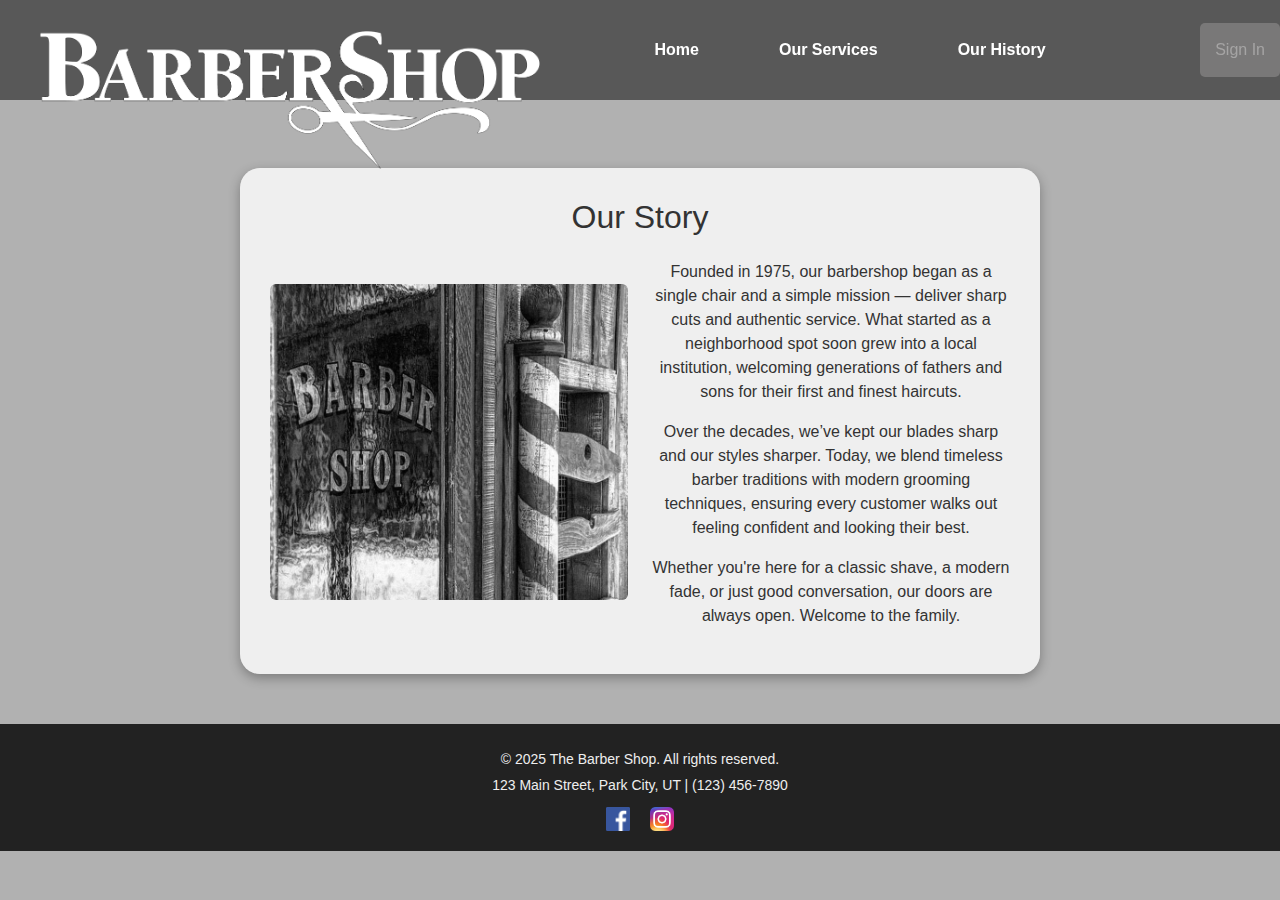
<file: html/ourhistory.html>
<!DOCTYPE html>
<html lang="en">
<head> <!-- Aquí estaba mal escrito como "<>" -->
  <meta charset="UTF-8">
  <meta name="viewport" content="width=device-width, initial-scale=1.0">
  <title>Barber Shop</title>
  <link href="https://cdn.jsdelivr.net/npm/bootstrap@5.1.3/dist/css/bootstrap.min.css" rel="stylesheet">
  <link rel="stylesheet" href="../css/ourhistory.css">
</head>
<body>
  
<header>
  <img src="../img/barbershoplogwhite.png" alt="logobarbershop">
  <nav>
    <ul>
        <li><a href="../index.html">Home</a></li>
        <li><a href="../html/ourservices.html">Our Services</a></li>
        <li><a href="../html/ourhistory.html">Our History</a></li>
    </ul>
  </nav> <!-- aquí cerraste mal: usaste <nav/> en lugar de </nav> -->
  <div class="signup">
    <a>Sign In</a>
  </div>
</header>

<section id="our-story" class="container my-5">
  <h2 class="text-center mb-4">Our Story</h2>
  <div class="row align-items-center">
    <div class="col-md-6">
      <img src="../img/barberpolehistory.jpg" class="img-fluid rounded" alt="Barber Shop History">
    </div>
    <div class="col-md-6">
      <p>
        Founded in 1975, our barbershop began as a single chair and a simple mission — deliver sharp cuts and authentic service. What started as a neighborhood spot soon grew into a local institution, welcoming generations of fathers and sons for their first and finest haircuts.
      </p>
      <p>
        Over the decades, we’ve kept our blades sharp and our styles sharper. Today, we blend timeless barber traditions with modern grooming techniques, ensuring every customer walks out feeling confident and looking their best.
      </p>
      <p>
        Whether you're here for a classic shave, a modern fade, or just good conversation, our doors are always open. Welcome to the family.
      </p>
    </div>
  </div>
</section>

<footer class="footer">
    <div class="footer-content">
      <p>&copy; 2025 The Barber Shop. All rights reserved.</p>
      <p>123 Main Street, Park City, UT | (123) 456-7890</p>
      <div class="social-icons">
        <a href="#"><img src="../img/Facebook_logo_(square).png" alt="Facebook"></a>
        <a href="#"><img src="../img/Instagram_icon.png" alt="Instagram"></a>
      </div>
    </div>
  </footer>
  

</body>
</html>
</file>
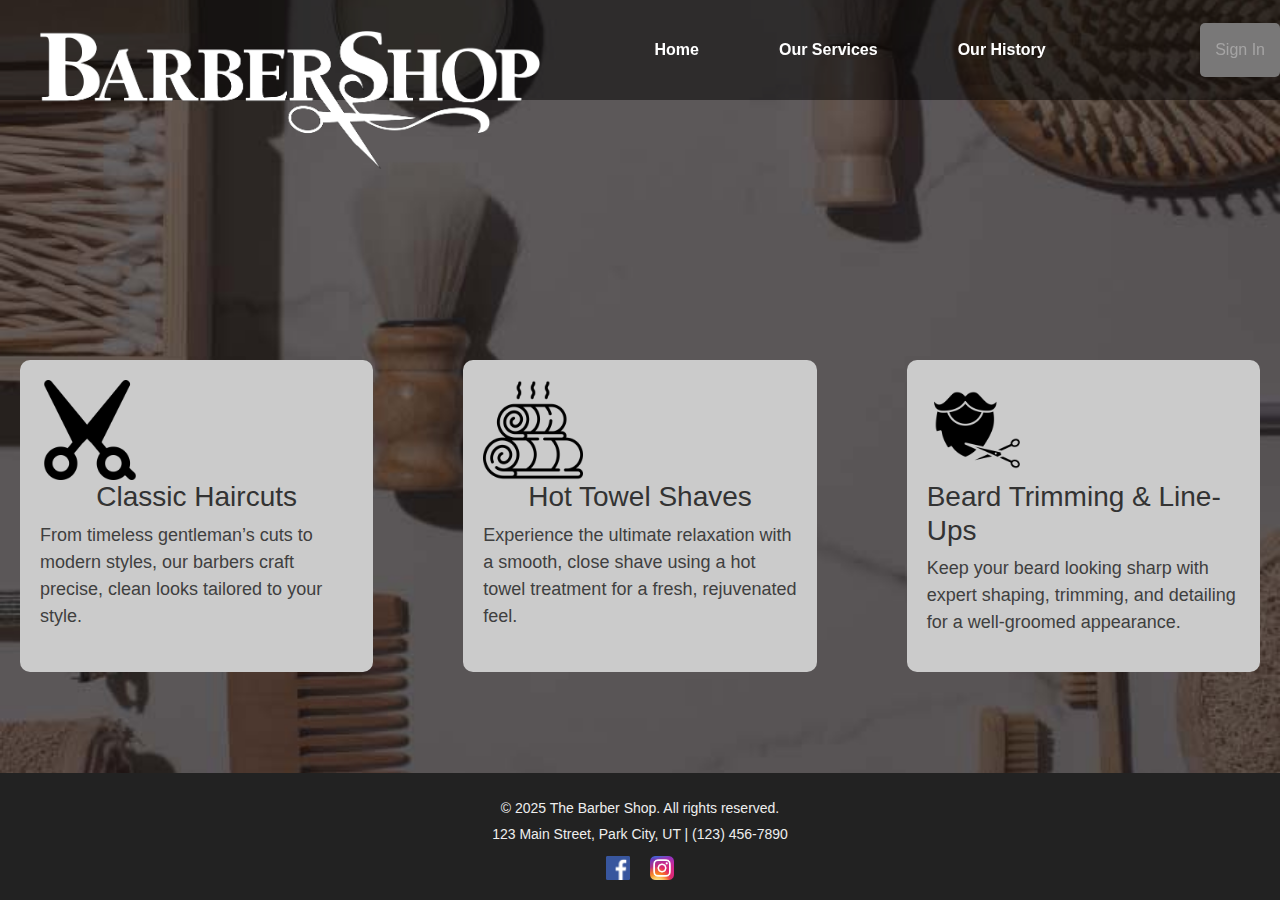
<file: html/ourservices.html>
<!DOCTYPE html>
<html lang="en">
<head>
    <meta charset="UTF-8">
    <meta name="viewport" content="width=device-width, initial-scale=1.0">
    <title>Barber Shop</title>
    <link href="https://cdn.jsdelivr.net/npm/bootstrap@5.1.3/dist/css/bootstrap.min.css" rel="stylesheet">
    <link rel="stylesheet" href="../css/style.css">
    <link rel="stylesheet" href="../css/ourservices.css">
</head>
<body>

    <body>

        <header>
            <img src="../img/barbershoplogwhite.png" alt="logobarbershop">
            <nav>
                <ul>
                    <li><a href="../index.html">Home</a></li>
                    <li><a href="../html/ourservices.html">Our Services</a></li>
                    <li><a href="../html/ourhistory.html">Our History</a></li>
                </ul>
            </nav>
            <div class="signup">
                <a>Sign In</a>
            </div>
        </header>
        
        <main>
            <section id="generalservice" class="grid-section">
                <div class="grid-item">
                    <img src="../img/classichaircuts.png" alt="classic haircuts">
                    <h3>Classic Haircuts</h3>
                    <p>From timeless gentleman’s cuts to modern styles, our barbers craft precise, clean looks tailored to your style.</p>
                </div>
        
                <div class="grid-item">
                    <img src="../img/towel.png" alt="Hot Towel Shaves">
                    <h3>Hot Towel Shaves</h3>
                    <p>Experience the ultimate relaxation with a smooth, close shave using a hot towel treatment for a fresh, rejuvenated feel.</p>
                </div>
        
                <div class="grid-item">
                    <img src="../img/beard-trimming.png" alt="Beard Trimming & Line-Ups">
                    <h3>Beard Trimming & Line-Ups</h3>
                    <p>Keep your beard looking sharp with expert shaping, trimming, and detailing for a well-groomed appearance.</p>
                </div>
            </section>
        </main>
        
        <footer class="footer">
            <div class="footer-content">
                <p>&copy; 2025 The Barber Shop. All rights reserved.</p>
                <p>123 Main Street, Park City, UT | (123) 456-7890</p>
                <div class="social-icons">
                    <a href="#"><img src="../img/Facebook_logo_(square).png" alt="Facebook"></a>
                    <a href="#"><img src="../img/Instagram_icon.png" alt="Instagram"></a>
                </div>
            </div>
        </footer>
        
        </body>
        
</html>
</file>
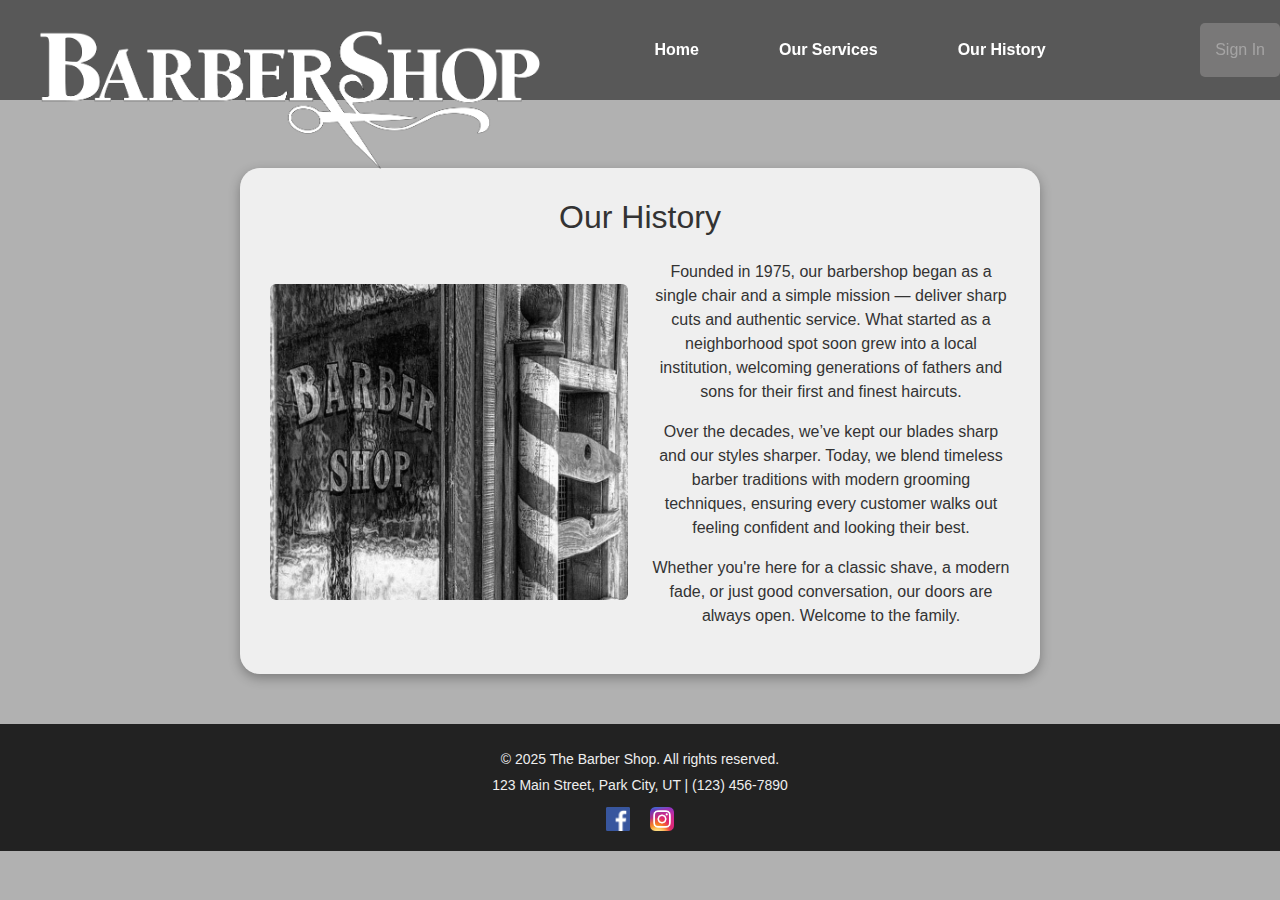
<file: Bedu/barbershop/html/ourhistory.html>
<!DOCTYPE html>
<html lang="en">
<head> <!-- Aquí estaba mal escrito como "<>" -->
  <meta charset="UTF-8">
  <meta name="viewport" content="width=device-width, initial-scale=1.0">
  <title>Barber Shop</title>
  <link href="https://cdn.jsdelivr.net/npm/bootstrap@5.1.3/dist/css/bootstrap.min.css" rel="stylesheet">
  <link rel="stylesheet" href="../css/ourhistory.css">
</head>
<body>
  
<header>
  <img src="../img/barbershoplogwhite.png" alt="logobarbershop">
  <nav>
    <ul>
        <li><a href="../index.html">Home</a></li>
        <li><a href="../html/ourservices.html">Our Services</a></li>
        <li><a href="../html/ourhistory.html">Our History</a></li>
    </ul>
  </nav> <!-- aquí cerraste mal: usaste <nav/> en lugar de </nav> -->
  <div class="signup">
    <a>Sign In</a>
  </div>
</header>

<section id="our-story" class="container my-5">
  <h2 class="text-center mb-4">Our History</h2>
  <div class="row align-items-center">
    <div class="col-md-6">
      <img src="../img/barberpolehistory.jpg" class="img-fluid rounded" alt="Barber Shop History">
    </div>
    <div class="col-md-6">
      <p>
        Founded in 1975, our barbershop began as a single chair and a simple mission — deliver sharp cuts and authentic service. What started as a neighborhood spot soon grew into a local institution, welcoming generations of fathers and sons for their first and finest haircuts.
      </p>
      <p>
        Over the decades, we’ve kept our blades sharp and our styles sharper. Today, we blend timeless barber traditions with modern grooming techniques, ensuring every customer walks out feeling confident and looking their best.
      </p>
      <p>
        Whether you're here for a classic shave, a modern fade, or just good conversation, our doors are always open. Welcome to the family.
      </p>
    </div>
  </div>
</section>

<footer class="footer">
    <div class="footer-content">
      <p>&copy; 2025 The Barber Shop. All rights reserved.</p>
      <p>123 Main Street, Park City, UT | (123) 456-7890</p>
      <div class="social-icons">
        <a href="#"><img src="../img/Facebook_logo_(square).png" alt="Facebook"></a>
        <a href="#"><img src="../img/Instagram_icon.png" alt="Instagram"></a>
      </div>
    </div>
  </footer>
  

</body>
</html>
</file>
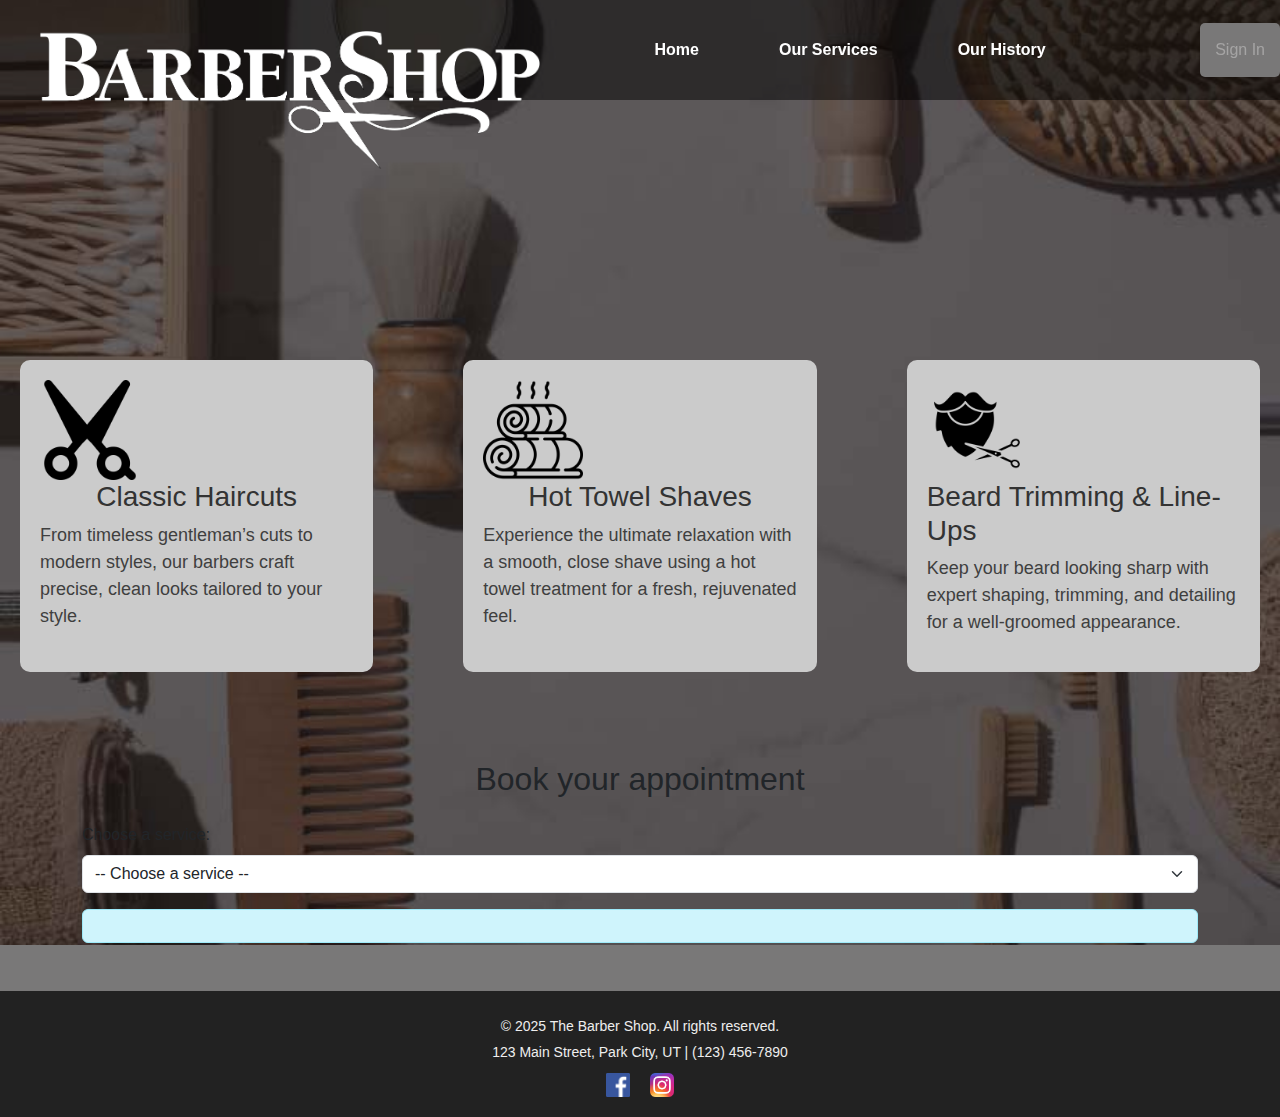
<file: Bedu/barbershop/html/ourservices.html>
<!DOCTYPE html>
<html lang="en">
<head>
    <meta charset="UTF-8">
    <meta name="viewport" content="width=device-width, initial-scale=1.0">
    <title>Barber Shop</title>
    <link href="https://cdn.jsdelivr.net/npm/bootstrap@5.1.3/dist/css/bootstrap.min.css" rel="stylesheet">
    <link rel="stylesheet" href="../css/style.css">
    <link rel="stylesheet" href="../css/ourservices.css">
</head>
<body>
        <header>
            <img src="../img/barbershoplogwhite.png" alt="logobarbershop">
            <nav>
                <ul>
                    <li><a href="../index.html">Home</a></li>
                    <li><a href="../html/ourservices.html">Our Services</a></li>
                    <li><a href="../html/ourhistory.html">Our History</a></li>
                </ul>
            </nav>
            <div class="signup">
                <a>Sign In</a>
            </div>
        </header>
        
        <main>
            <section id="generalservice" class="grid-section">
                <div class="grid-item">
                    <img src="../img/classichaircuts.png" alt="classic haircuts">
                    <h3>Classic Haircuts</h3>
                    <p>From timeless gentleman’s cuts to modern styles, our barbers craft precise, clean looks tailored to your style.</p>
                </div>
        
                <div class="grid-item">
                    <img src="../img/towel.png" alt="Hot Towel Shaves">
                    <h3>Hot Towel Shaves</h3>
                    <p>Experience the ultimate relaxation with a smooth, close shave using a hot towel treatment for a fresh, rejuvenated feel.</p>
                </div>
        
                <div class="grid-item">
                    <img src="../img/beard-trimming.png" alt="Beard Trimming & Line-Ups">
                    <h3>Beard Trimming & Line-Ups</h3>
                    <p>Keep your beard looking sharp with expert shaping, trimming, and detailing for a well-groomed appearance.</p>
                </div>
            </section>

            <section id="calculadora" class="container my-5">
                <h2 class="text-center mb-4">Book your appointment</h2>
                    <div class="mb-3">
                        <label for="servicio" class="form-label">Choose a service:</label>
                        <select id="servicio" class="form-select">
                        <option value="">-- Choose a service --</option>
                        <option value="corte">Haircut</option>
                        <option value="barba">Beard Trimming</option>
                        <option value="combo">Haircut + Beard</option>
                        </select>
                    </div>
                    <div id="resultado" class="alert alert-info" role="alert"></div>
            </section>

        

        </main>
        
        <footer class="footer">
            <div class="footer-content">
                <p>&copy; 2025 The Barber Shop. All rights reserved.</p>
                <p>123 Main Street, Park City, UT | (123) 456-7890</p>
                <div class="social-icons">
                    <a href="#"><img src="../img/Facebook_logo_(square).png" alt="Facebook"></a>
                    <a href="#"><img src="../img/Instagram_icon.png" alt="Instagram"></a>
                </div>
            </div>
        </footer>

        <script>
  const servicioSelect = document.getElementById('servicio');
  const resultado = document.getElementById('resultado');

  servicioSelect.addEventListener('change', () => {
    const servicio = servicioSelect.value;
    let mensaje = '';

    if (servicio === 'corte') {
      mensaje = 'Haircut: $15 - (30 minutes)';
    } else if (servicio === 'barba') {
      mensaje = 'Beard Trimming: $10 - (20 minutes)';
    } else if (servicio === 'combo') {
      mensaje = 'Haircut + Beard: $22 - (45 minutes)';
    } else {
      mensaje = '';
    }

    resultado.textContent = mensaje;


  });
</script>

        </body>

        
</html>
</file>
<file: css/ourhistory.css>
body {
    font-family: 'Trebuchet MS', 'Lucida Sans Unicode', 'Lucida Grande', 'Lucida Sans', Arial, sans-serif;
    margin: 0;
    padding: 0;
    background-color: #b1b1b1;
    padding-top: 120px;
  }
  
  header {
    display: flex;
    justify-content: space-between;
    align-items: center;
    background-color: rgba(0, 0, 0, 0.5);
    position: fixed;
    top: 0 ;
    height: 100px;
    width: 100%;
    z-index: +2;
  }

  header img { /*Este es el logo*/
    width: 500px;
    height: auto;
    position: static;
    margin-left: 40px;
    margin-top: 100px;
  }
  
  header .signup {
    background-color: #797878;
    padding: 15px;
    color: #a5a4a4;
    cursor: pointer;
    display: flex;
    align-items: center;
    border-radius: 5px;
  }

  nav {
    display: flex;
    justify-content: space-around;
    margin-right: 40px;
  }

  nav ul {
    list-style: none;
    display: flex;
    padding: 15px;
    margin: 0;
  }
  nav ul li {
    margin: 0 10px;
  }
  nav ul li a {
    color: white;
    padding: 20px 30px;
    text-decoration: none;
    font-weight: bold;
  }
  nav ul li a:hover {
    background-color: #d3d0d1;
    border-radius: 5px;
    color: black;
  
  }

  #our-story {
    padding: 30px;
    margin: 20px auto;
    max-width: 800px;
    background-color: rgba(255, 255, 255, 0.8);
    border-radius: 20px;
    text-align: center;
    color: rgba(79, 79, 79, 0.848);  /* Texto negro */
    box-shadow: 0 4px 12px rgba(0, 0, 0, 0.3);
}

#our-story * {
  color: #333333;  /* Todo hijo también negro */
}

  
  #our-story img {
    display: block;
    margin: 0 auto 20px auto;
    max-width: 100%;
    height: auto;
    border-radius: 15px;
  }

  .footer {
    background-color: #222;
    color: #eee;
    text-align: center;
    padding: 20px 10px;
    margin-top: 50px;
  }
  
  .footer p {
    margin: 5px 0;
    font-size: 14px;
  }
  
  .footer .social-icons {
    margin-top: 10px;
  }
  
  .footer .social-icons a {
    display: inline-block;
    margin: 0 8px;
    transition: transform 0.3s ease;
  }
  
  .footer .social-icons a img {
    width: 24px;
    height: 24px;
  }
  
  .footer .social-icons a:hover {
    transform: scale(1.2);
  }
  
  /* Diseño responsivo para pantallas pequeñas */
@media (max-width: 768px) {

  header {
    flex-direction: column;
    height: auto;
    padding: 10px;
  }

  header img {
    width: 250px;
    margin: 20px 0;
  }

  nav {
    margin: 0;
  }

  nav ul {
    flex-direction: column;
    align-items: center;
    padding: 0;
  }

  nav ul li {
    margin: 10px 0;
  }

  .banner-content h1 {
    font-size: 40px;
  }

  .banner-content p {
    font-size: 16px;
  }

  .product img {
    width: 100%;
  }

  .grid-section {
    margin-top: 100px;
    gap: 30px;
    grid-template-columns: repeat(auto-fit, minmax(150px, 1fr));
  }

  .grid-item {
    font-size: 25px;
  }

  .grid-item p {
    font-size: 14px;
  }

  .call {
    padding: 40px 20px;
  }

  .call h2 {
    font-size: 30px;
  }

  .call p {
    font-size: 18px;
  }

  .carousel-item img {
    width: 100%;
  }

}
</file>
<file: css/style.css>
/* Estilos generales */
body {
    font-family: 'Trebuchet MS', 'Lucida Sans Unicode', 'Lucida Grande', 'Lucida Sans', Arial, sans-serif;
    margin: 0;
    padding: 0;
    background-color: #797878;
  }
  
  header {
    display: flex;
    justify-content: space-between;
    align-items: center;
    background-color: rgba(0, 0, 0, 0.5);
    position: fixed;
    top: 0 ;
    height: 100px;
    width: 100%;
    z-index: +2;
  }

  header img { /*Este es el logo*/
    width: 500px;
    height: auto;
    position: static;
    margin-left: 40px;
    margin-top: 100px;
  }
  
  header .signup {
    background-color: #797878;
    padding: 15px;
    color: #a5a4a4;
    cursor: pointer;
    display: flex;
    align-items: center;
    border-radius: 5px;
  }

  nav {
    display: flex;
    justify-content: space-around;
    margin-right: 40px;
  }

  nav ul {
    list-style: none;
    display: flex;
    padding: 15px;
    margin: 0;
  }
  nav ul li {
    margin: 0 10px;
  }
  nav ul li a {
    color: white;
    padding: 20px 30px;
    text-decoration: none;
    font-weight: bold;
  }
  nav ul li a:hover {
    background-color: #d3d0d1;
    border-radius: 5px;
    color: black;
  }
  
  .first {
    position: relative;
    width: 100%;
    height: 100vh; /* Hace que la sección ocupe toda la altura de la pantalla */
    display: flex;
    justify-content: center;
    align-items: center;
}

.image-container {
    position: relative;
    width: 100%;
    height: 100%; /* Se asegura de que el contenedor tenga una altura */
    display: flex;
    justify-content: center;
    align-items: center;
    overflow: hidden;
}

.image-container img {
    width: 100%;
    height: 100%;
    object-fit: cover; /* Asegura que la imagen cubra el área sin distorsionarse */
    position: absolute;
    top: 0;
    left: 0;
    z-index: -1;
}

.overlay {
    position: absolute;
    top: 0;
    left: 0;
    width: 100%;
    height: 100%;
    background: rgba(0, 0, 0, 0.5); /* Oscurece la imagen para mejorar la visibilidad del texto */
    z-index: 1;
}

.banner-content {
    position: relative;
    text-align: center;
    color: white;
    z-index: 2; /* Asegura que el texto esté encima de la imagen y el overlay */
    padding: 20px;
    max-width: 700px;
}
    
    .banner-content h1 {
        display: flex;
    font-size: 90px;
    text-shadow: #484848 3px 3px;
    }

    .banner-content h1 {
      display: inline-block;  /* Necesario para que transform funcione bien en links */
      transition: transform 0.3s ease;  /* Esto hace que el cambio sea suave */
    }
    
    .banner-content h1:hover {
      transform: scale(1.2);
    }
    
    .banner-content p {
        padding-top: 20px;
        color: #dcdcdc;
        font-size: 20px;
        text-shadow: #484848 2px 2px;
    }

    .flex-section {
        display: flex;
        flex-direction: column;
        align-items: center;
        padding: 40px 20px;
      }
      .product {
        background-color: rgb(243, 243, 243);
        padding: 30px;
        border-radius: 10px;
        box-shadow: 0 2px 5px rgba(0, 0, 0, 0.2);
        margin: 10px;
        text-align: center;
        width: 100%;
      }
      
      .product img {
        width: 400px;
        border-radius: 10px;
      }

      .grid-section {
        margin-top: 200px;
        display: grid;
        grid-template-columns: repeat(auto-fit, minmax(200px, 1fr));
        overflow-x: auto;
        gap: 90px;
        padding: 40px 20px;
      }
      .grid-item {
        background-color: #cbcbcb;
        padding: 20px;
        border-radius: 10px;
        font-size: 35px;
        color: #333;
        place-items: center;
      }
      
      .grid-item:hover {
        transform: translateY(-3px) scale(1.1);
        box-shadow: 0 10px 20px rgba(0,0,0,0.2);
    }

      .grid-item p {
        font-size: 18px;
        color: #3f3f3f;
      }
      
      .grid-item img {
        width: 100px;
        height: auto;
      }
      
      .video-container {
        max-width: 800px; /* Ajusta el ancho máximo */
        width: 90%; /* Hace que sea responsivo */
        margin: 40px auto; /* Centra el cuadro del video */
        display: flex;
        justify-content: center;
        align-items: center;
      }
      
      .video-container video {
        width: 100%;
        border-radius: 10px;
      }
      
      .call {
        text-align: center;
        background-color: #c4c4c4;
        color: rgb(53, 51, 51);
        padding: 85px;
      }

      .call h2 {
        font-size: 50px;
      }

      .call p {
        font-size: 30px;
      }

      .footer {
        background-color: #222;
        color: #eee;
        text-align: center;
        padding: 20px 10px;
      }
      
      .footer p {
        margin: 5px 0;
        font-size: 14px;
      }
      
      .footer .social-icons {
        margin-top: 10px;
      }
      
      .footer .social-icons a {
        display: inline-block;
        margin: 0 8px;
        transition: transform 0.3s ease;
      }
      
      .footer .social-icons a img {
        width: 24px;
        height: 24px;
      }
      
      .footer .social-icons a:hover {
        transform: scale(1.2);
      }

      .carousel-container {
        width: 90%;
        overflow: hidden;
        margin: 40px auto;
        position: relative;
    }
    
    .carousel-track {
        display: flex;
        transition: transform 0.5s ease-in-out;
    }
    
    .carousel-item {
        min-width: 100%;
        box-sizing: border-box;
        padding: 30px;
        text-align: center;
        background-color: rgb(212, 211, 211);
        border-radius: 10px;
        box-shadow: 0 2px 5px rgba(0, 0, 0, 0.2);
    }
    
    .carousel-item img {
        width: 400px;
        border-radius: 40px;
    }
    
    /* Botones del carrusel */
    .carousel-button {
        position: absolute;
        top: 50%;
        transform: translateY(-50%);
        background-color: rgba(0, 0, 0, 0.8);
        color: rgb(3, 3, 3);
        border: none;
        padding: 15px;
        border-radius: 50%;
        cursor: pointer;
        transition: background-color 0.3s ease;
    }
    
    .carousel-button:hover {
        background-color: rgba(255, 255, 255, 0.8);
        color: black;
    }
    
    .carousel-button.prev {
        left: 10px;
        color: gray;
    }
    
    .carousel-button.next {
        right: 10px;
        background-image: ('')
    }

    .carousel-control-prev-icon,
    .carousel-control-next-icon {
        filter: invert(1); /* invierte el color — las hace negras */
    }

    /* Diseño responsivo para pantallas pequeñas */
@media (max-width: 768px) {

  header {
    flex-direction: column;
    height: auto;
    padding: 10px;
  }

  header img {
    width: 250px;
    margin: 20px 0;
  }

  nav {
    margin: 0;
  }

  nav ul {
    flex-direction: column;
    align-items: center;
    padding: 0;
  }

  nav ul li {
    margin: 10px 0;
  }

  .banner-content h1 {
    font-size: 40px;
  }

  .banner-content p {
    font-size: 16px;
  }

  .product img {
    width: 100%;
  }

  .grid-section {
    margin-top: 100px;
    gap: 30px;
    grid-template-columns: repeat(auto-fit, minmax(150px, 1fr));
  }

  .grid-item {
    font-size: 25px;
  }

  .grid-item p {
    font-size: 14px;
  }

  .call {
    padding: 40px 20px;
  }

  .call h2 {
    font-size: 30px;
  }

  .call p {
    font-size: 18px;
  }

  .carousel-item img {
    width: 100%;
  }

}
</file>
<file: css/ourservices.css>
body {
    font-family: 'Trebuchet MS', 'Lucida Sans Unicode', 'Lucida Grande', 'Lucida Sans', Arial, sans-serif;
    margin: 0;
    padding: 0;
    background-image: url('../img/backgroundourservices.jpg');
    background-size: cover;
    background-position: center;
    background-repeat: no-repeat;
    min-height: 100vh;
    display: flex;
    flex-direction: column;
}

  
  header {
    display: flex;
    justify-content: space-between;
    align-items: center;
    background-color: rgba(0, 0, 0, 0.5);
    position: fixed;
    top: 0 ;
    height: 100px;
    width: 100%;
    z-index: 2;
  }

  header img { /*Este es el logo*/
    width: 500px;
    height: auto;
    position: static;
    margin-left: 40px;
    margin-top: 100px;
  }
  
  header .signup {
    background-color: #797878;
    padding: 15px;
    color: #a5a4a4;
    cursor: pointer;
    display: flex;
    align-items: center;
    border-radius: 5px;
  }

  nav {
    display: flex;
    justify-content: space-around;
    margin-right: 40px;
  }

  nav ul {
    list-style: none;
    display: flex;
    padding: 15px;
    margin: 0;
  }
  nav ul li {
    margin: 0 10px;
  }
  nav ul li a {
    color: white;
    padding: 20px 30px;
    text-decoration: none;
    font-weight: bold;
  }
  nav ul li a:hover {
    background-color: #d3d0d1;
    border-radius: 5px;
    color: black;
  
  }

  .footer {
    background-color: #222;
    color: #eee;
    text-align: center;
    padding: 20px 10px;
    /* elimina margin-top */
}

  
  .footer p {
    margin: 5px 0;
    font-size: 14px;
  }
  
  .footer .social-icons {
    margin-top: 10px;
  }
  
  .footer .social-icons a {
    display: inline-block;
    margin: 0 8px;
    transition: transform 0.3s ease;
  }
  
  .footer .social-icons a img {
    width: 24px;
    height: 24px;
  }
  
  .footer .social-icons a:hover {
    transform: scale(1.2);
  }
  
  html, body {
    height: 100%;
    margin: 0;
    padding: 0;
}

body {
    display: flex;
    flex-direction: column;
    min-height: 100vh;
    margin: 0px;
    padding: 0px;

}

main {
    flex: 1;
}

main {
    flex: 1;
    padding-top: 120px; /* Para que no se meta debajo del header */
}

/* Diseño responsivo para pantallas pequeñas */
@media (max-width: 768px) {

    header {
      flex-direction: column;
      height: auto;
      padding: 10px;
    }
  
    header img {
      width: 250px;
      margin: 20px 0;
    }
  
    nav {
      margin: 0;
    }
  
    nav ul {
      flex-direction: column;
      align-items: center;
      padding: 0;
    }
  
    nav ul li {
      margin: 10px 0;
    }
  
    .banner-content h1 {
      font-size: 40px;
    }
  
    .banner-content p {
      font-size: 16px;
    }
  
    .product img {
      width: 100%;
    }
  
    .grid-section {
      margin-top: 100px;
      gap: 30px;
      grid-template-columns: repeat(auto-fit, minmax(150px, 1fr));
    }
  
    .grid-item {
      font-size: 25px;
    }
  
    .grid-item p {
      font-size: 14px;
    }
  
  }
</file>
<file: Bedu/barbershop/css/ourhistory.css>
body {
    font-family: 'Trebuchet MS', 'Lucida Sans Unicode', 'Lucida Grande', 'Lucida Sans', Arial, sans-serif;
    margin: 0;
    padding: 0;
    background-color: #b1b1b1;
    padding-top: 120px;
  }
  
  header {
    display: flex;
    justify-content: space-between;
    align-items: center;
    background-color: rgba(0, 0, 0, 0.5);
    position: fixed;
    top: 0 ;
    height: 100px;
    width: 100%;
    z-index: +2;
  }

  header img { /*Este es el logo*/
    width: 500px;
    height: auto;
    position: static;
    margin-left: 40px;
    margin-top: 100px;
  }
  
  header .signup {
    background-color: #797878;
    padding: 15px;
    color: #a5a4a4;
    cursor: pointer;
    display: flex;
    align-items: center;
    border-radius: 5px;
  }

  nav {
    display: flex;
    justify-content: space-around;
    margin-right: 40px;
  }

  nav ul {
    list-style: none;
    display: flex;
    padding: 15px;
    margin: 0;
  }
  nav ul li {
    margin: 0 10px;
  }
  nav ul li a {
    color: white;
    padding: 20px 30px;
    text-decoration: none;
    font-weight: bold;
  }
  nav ul li a:hover {
    background-color: #d3d0d1;
    border-radius: 5px;
    color: black;
  
  }

  #our-story {
    padding: 30px;
    margin: 20px auto;
    max-width: 800px;
    background-color: rgba(255, 255, 255, 0.8);
    border-radius: 20px;
    text-align: center;
    color: rgba(79, 79, 79, 0.848);  /* Texto negro */
    box-shadow: 0 4px 12px rgba(0, 0, 0, 0.3);
}

#our-story * {
  color: #333333;  /* Todo hijo también negro */
}

  
  #our-story img {
    display: block;
    margin: 0 auto 20px auto;
    max-width: 100%;
    height: auto;
    border-radius: 15px;
  }

  .footer {
    background-color: #222;
    color: #eee;
    text-align: center;
    padding: 20px 10px;
    margin-top: 50px;
  }
  
  .footer p {
    margin: 5px 0;
    font-size: 14px;
  }
  
  .footer .social-icons {
    margin-top: 10px;
  }
  
  .footer .social-icons a {
    display: inline-block;
    margin: 0 8px;
    transition: transform 0.3s ease;
  }
  
  .footer .social-icons a img {
    width: 24px;
    height: 24px;
  }
  
  .footer .social-icons a:hover {
    transform: scale(1.2);
  }
  
  /* Diseño responsivo para pantallas pequeñas */
@media (max-width: 768px) {

  header {
    flex-direction: column;
    height: auto;
    padding: 10px;
  }

  header img {
    width: 250px;
    margin: 20px 0;
  }

  nav {
    margin: 0;
  }

  nav ul {
    flex-direction: column;
    align-items: center;
    padding: 0;
  }

  nav ul li {
    margin: 10px 0;
  }

  .banner-content h1 {
    font-size: 40px;
  }

  .banner-content p {
    font-size: 16px;
  }

  .product img {
    width: 100%;
  }

  .grid-section {
    margin-top: 100px;
    gap: 30px;
    grid-template-columns: repeat(auto-fit, minmax(150px, 1fr));
  }

  .grid-item {
    font-size: 25px;
  }

  .grid-item p {
    font-size: 14px;
  }

  .call {
    padding: 40px 20px;
  }

  .call h2 {
    font-size: 30px;
  }

  .call p {
    font-size: 18px;
  }

  .carousel-item img {
    width: 100%;
  }

}
</file>
<file: Bedu/barbershop/css/style.css>
/* Estilos generales */
body {
    font-family: 'Trebuchet MS', 'Lucida Sans Unicode', 'Lucida Grande', 'Lucida Sans', Arial, sans-serif;
    margin: 0;
    padding: 0;
    background-color: #797878;
  }
  
  header {
    display: flex;
    justify-content: space-between;
    align-items: center;
    background-color: rgba(0, 0, 0, 0.5);
    position: fixed;
    top: 0 ;
    height: 100px;
    width: 100%;
    z-index: +2;
  }

  header img { /*Este es el logo*/
    width: 500px;
    height: auto;
    position: static;
    margin-left: 40px;
    margin-top: 100px;
  }
  
  header .signup {
    background-color: #797878;
    padding: 15px;
    color: #a5a4a4;
    cursor: pointer;
    display: flex;
    align-items: center;
    border-radius: 5px;
  }

  nav {
    display: flex;
    justify-content: space-around;
    margin-right: 40px;
  }

  nav ul {
    list-style: none;
    display: flex;
    padding: 15px;
    margin: 0;
  }
  nav ul li {
    margin: 0 10px;
  }
  nav ul li a {
    color: white;
    padding: 20px 30px;
    text-decoration: none;
    font-weight: bold;
  }
  nav ul li a:hover {
    background-color: #d3d0d1;
    border-radius: 5px;
    color: black;
  }
  
  .first {
    position: relative;
    width: 100%;
    height: 100vh; /* Hace que la sección ocupe toda la altura de la pantalla */
    display: flex;
    justify-content: center;
    align-items: center;
}

.image-container {
    position: relative;
    width: 100%;
    height: 100%; /* Se asegura de que el contenedor tenga una altura */
    display: flex;
    justify-content: center;
    align-items: center;
    overflow: hidden;
}

.image-container img {
    width: 100%;
    height: 100%;
    object-fit: cover; /* Asegura que la imagen cubra el área sin distorsionarse */
    position: absolute;
    top: 0;
    left: 0;
    z-index: -1;
}

.overlay {
    position: absolute;
    top: 0;
    left: 0;
    width: 100%;
    height: 100%;
    background: rgba(0, 0, 0, 0.5); /* Oscurece la imagen para mejorar la visibilidad del texto */
    z-index: 1;
}

.banner-content {
    position: relative;
    text-align: center;
    color: white;
    z-index: 2; /* Asegura que el texto esté encima de la imagen y el overlay */
    padding: 20px;
    max-width: 700px;
}
    
    .banner-content h1 {
        display: flex;
    font-size: 90px;
    text-shadow: #484848 3px 3px;
    }

    .banner-content h1 {
      display: inline-block;  /* Necesario para que transform funcione bien en links */
      transition: transform 0.3s ease;  /* Esto hace que el cambio sea suave */
    }
    
    .banner-content h1:hover {
      transform: scale(1.2);
    }
    
    .banner-content p {
        padding-top: 20px;
        color: #dcdcdc;
        font-size: 20px;
        text-shadow: #484848 2px 2px;
    }

    .flex-section {
        display: flex;
        flex-direction: column;
        align-items: center;
        padding: 40px 20px;
      }
      .product {
        background-color: rgb(243, 243, 243);
        padding: 30px;
        border-radius: 10px;
        box-shadow: 0 2px 5px rgba(0, 0, 0, 0.2);
        margin: 10px;
        text-align: center;
        width: 100%;
      }
      
      .product img {
        width: 400px;
        border-radius: 10px;
      }

      .grid-section {
        margin-top: 200px;
        display: grid;
        grid-template-columns: repeat(auto-fit, minmax(200px, 1fr));
        overflow-x: auto;
        gap: 90px;
        padding: 40px 20px;
      }
      .grid-item {
        background-color: #cbcbcb;
        padding: 20px;
        border-radius: 10px;
        font-size: 35px;
        color: #333;
        place-items: center;
      }
      
      .grid-item:hover {
        transform: translateY(-3px) scale(1.1);
        box-shadow: 0 10px 20px rgba(0,0,0,0.2);
    }

      .grid-item p {
        font-size: 18px;
        color: #3f3f3f;
      }
      
      .grid-item img {
        width: 100px;
        height: auto;
      }
      
      .video-container {
        max-width: 800px; /* Ajusta el ancho máximo */
        width: 90%; /* Hace que sea responsivo */
        margin: 40px auto; /* Centra el cuadro del video */
        display: flex;
        justify-content: center;
        align-items: center;
      }
      
      .video-container video {
        width: 100%;
        border-radius: 10px;
      }
      
      .call {
        text-align: center;
        background-color: #c4c4c4;
        color: rgb(53, 51, 51);
        padding: 85px;
      }

      .call h2 {
        font-size: 50px;
      }

      .call p {
        font-size: 30px;
      }

      .footer {
        background-color: #222;
        color: #eee;
        text-align: center;
        padding: 20px 10px;
      }
      
      .footer p {
        margin: 5px 0;
        font-size: 14px;
      }
      
      .footer .social-icons {
        margin-top: 10px;
      }
      
      .footer .social-icons a {
        display: inline-block;
        margin: 0 8px;
        transition: transform 0.3s ease;
      }
      
      .footer .social-icons a img {
        width: 24px;
        height: 24px;
      }
      
      .footer .social-icons a:hover {
        transform: scale(1.2);
      }

      .carousel-container {
        width: 90%;
        overflow: hidden;
        margin: 40px auto;
        position: relative;
    }
    
    .carousel-track {
        display: flex;
        transition: transform 0.5s ease-in-out;
    }
    
    .carousel-item {
        min-width: 100%;
        box-sizing: border-box;
        padding: 30px;
        text-align: center;
        background-color: rgb(212, 211, 211);
        border-radius: 10px;
        box-shadow: 0 2px 5px rgba(0, 0, 0, 0.2);
    }
    
    .carousel-item img {
        width: 400px;
        border-radius: 40px;
    }
    
    /* Botones del carrusel */
    .carousel-button {
        position: absolute;
        top: 50%;
        transform: translateY(-50%);
        background-color: rgba(0, 0, 0, 0.8);
        color: rgb(3, 3, 3);
        border: none;
        padding: 15px;
        border-radius: 50%;
        cursor: pointer;
        transition: background-color 0.3s ease;
    }
    
    .carousel-button:hover {
        background-color: rgba(255, 255, 255, 0.8);
        color: black;
    }
    
    .carousel-button.prev {
        left: 10px;
        color: gray;
    }
    
    .carousel-button.next {
        right: 10px;
        background-image: ('')
    }

    .carousel-control-prev-icon,
    .carousel-control-next-icon {
        filter: invert(1); /* invierte el color — las hace negras */
    }

    /* Diseño responsivo para pantallas pequeñas */
@media (max-width: 768px) {

  header {
    flex-direction: column;
    height: auto;
    padding: 10px;
  }

  header img {
    width: 250px;
    margin: 20px 0;
  }

  nav {
    margin: 0;
  }

  nav ul {
    flex-direction: column;
    align-items: center;
    padding: 0;
  }

  nav ul li {
    margin: 10px 0;
  }

  .banner-content h1 {
    font-size: 40px;
  }

  .banner-content p {
    font-size: 16px;
  }

  .product img {
    width: 100%;
  }

  .grid-section {
    margin-top: 100px;
    gap: 30px;
    grid-template-columns: repeat(auto-fit, minmax(150px, 1fr));
  }

  .grid-item {
    font-size: 25px;
  }

  .grid-item p {
    font-size: 14px;
  }

  .call {
    padding: 40px 20px;
  }

  .call h2 {
    font-size: 30px;
  }

  .call p {
    font-size: 18px;
  }

  .carousel-item img {
    width: 100%;
  }

}
</file>
<file: Bedu/barbershop/css/ourservices.css>
body {
    font-family: 'Trebuchet MS', 'Lucida Sans Unicode', 'Lucida Grande', 'Lucida Sans', Arial, sans-serif;
    margin: 0;
    padding: 0;
    background-image: url('../img/backgroundourservices.jpg');
    background-size: cover;
    background-position: center;
    background-repeat: no-repeat;
    min-height: 100vh;
    display: flex;
    flex-direction: column;
}

  
  header {
    display: flex;
    justify-content: space-between;
    align-items: center;
    background-color: rgba(0, 0, 0, 0.5);
    position: fixed;
    top: 0 ;
    height: 100px;
    width: 100%;
    z-index: 2;
  }

  header img { /*Este es el logo*/
    width: 500px;
    height: auto;
    position: static;
    margin-left: 40px;
    margin-top: 100px;
  }
  
  header .signup {
    background-color: #797878;
    padding: 15px;
    color: #a5a4a4;
    cursor: pointer;
    display: flex;
    align-items: center;
    border-radius: 5px;
  }

  nav {
    display: flex;
    justify-content: space-around;
    margin-right: 40px;
  }

  nav ul {
    list-style: none;
    display: flex;
    padding: 15px;
    margin: 0;
  }
  nav ul li {
    margin: 0 10px;
  }
  nav ul li a {
    color: white;
    padding: 20px 30px;
    text-decoration: none;
    font-weight: bold;
  }
  nav ul li a:hover {
    background-color: #d3d0d1;
    border-radius: 5px;
    color: black;
  
  }

  .footer {
    background-color: #222;
    color: #eee;
    text-align: center;
    padding: 20px 10px;
    /* elimina margin-top */
}

  
  .footer p {
    margin: 5px 0;
    font-size: 14px;
  }
  
  .footer .social-icons {
    margin-top: 10px;
  }
  
  .footer .social-icons a {
    display: inline-block;
    margin: 0 8px;
    transition: transform 0.3s ease;
  }
  
  .footer .social-icons a img {
    width: 24px;
    height: 24px;
  }
  
  .footer .social-icons a:hover {
    transform: scale(1.2);
  }
  
  html, body {
    height: 100%;
    margin: 0;
    padding: 0;
}

body {
    display: flex;
    flex-direction: column;
    min-height: 100vh;
    margin: 0px;
    padding: 0px;

}

main {
    flex: 1;
}

main {
    flex: 1;
    padding-top: 120px; /* Para que no se meta debajo del header */
}

/* Diseño responsivo para pantallas pequeñas */
@media (max-width: 768px) {

    header {
      flex-direction: column;
      height: auto;
      padding: 10px;
    }
  
    header img {
      width: 250px;
      margin: 20px 0;
    }
  
    nav {
      margin: 0;
    }
  
    nav ul {
      flex-direction: column;
      align-items: center;
      padding: 0;
    }
  
    nav ul li {
      margin: 10px 0;
    }
  
    .banner-content h1 {
      font-size: 40px;
    }
  
    .banner-content p {
      font-size: 16px;
    }
  
    .product img {
      width: 100%;
    }
  
    .grid-section {
      margin-top: 100px;
      gap: 30px;
      grid-template-columns: repeat(auto-fit, minmax(150px, 1fr));
    }
  
    .grid-item {
      font-size: 25px;
    }
  
    .grid-item p {
      font-size: 14px;
    }
  
  }
</file>
